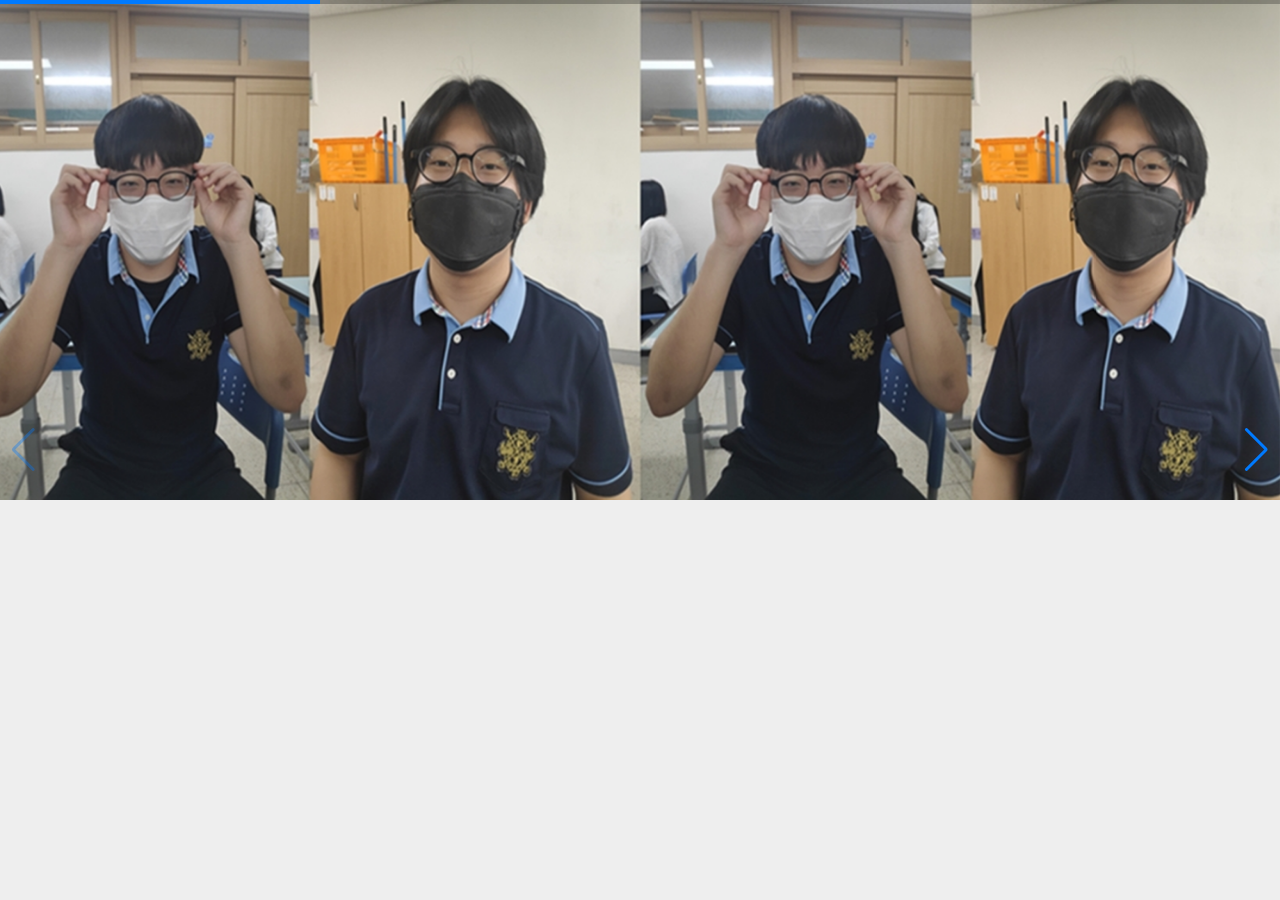
<file: test/index.html>
<html lang="en">

<head>
    <meta charset="utf-8">
    <title>Swiper demo</title>
    <meta name="viewport" content="width=device-width, initial-scale=1, minimum-scale=1, maximum-scale=1">
    <!-- Link Swiper's CSS -->
    <link rel="stylesheet" href="https://unpkg.com/swiper/swiper-bundle.min.css">

    <!-- Demo styles -->
    <style>
        html,
        body {
            position: relative;
            height: 100%;
        }

        body {
            background: #eee;
            font-family: Helvetica Neue, Helvetica, Arial, sans-serif;
            font-size: 14px;
            color: #000;
            margin: 0;
            padding: 0;
        }

        .swiper-container {
            width: 100%;
            height: 100%;
        }

        .swiper-slide {
            text-align: center;
            font-size: 18px;
            background: #fff;

            /* Center slide text vertically */
            display: -webkit-box;
            display: -ms-flexbox;
            display: -webkit-flex;
            display: flex;
            -webkit-box-pack: center;
            -ms-flex-pack: center;
            -webkit-justify-content: center;
            justify-content: center;
            -webkit-box-align: center;
            -ms-flex-align: center;
            -webkit-align-items: center;
            align-items: center;
        }

        .swiper-slide img {
            display: block;
            width: 100%;
            height: 100%;
            object-fit: cover;
        }
    </style>
</head>

<body>
    <!-- Swiper -->
    <div
        class="swiper-container mySwiper swiper-container-initialized swiper-container-horizontal swiper-container-pointer-events">
        <div class="swiper-wrapper" id="swiper-wrapper-c11b5fe616c3ee3b" aria-live="polite"
            style="transition-duration: 0ms; transform: translate3d(0px, 0px, 0px);">
            <div class="swiper-slide swiper-slide-active" role="group" aria-label="1 / 4"
                style="width: auto; height: 500px;">
                    <img src="/img/main_img.jpg" alt="MAIN_IMG_1">
            </div>
            <div class="swiper-slide swiper-slide-next" role="group" aria-label="2 / 4"
            style="width: 100%;">
                Slide 2
            </div>
            <div class="swiper-slide" role="group" aria-label="3 / 4"
            style="width: 1019px; height: 500px;">
                Slide 3
            </div>
            <div class="swiper-slide" role="group" aria-label="4 / 4"
            style="width: 1019px;">
                Slide 4
            </div>
        </div>
        <div class="swiper-button-next" tabindex="0" role="button" aria-label="Next slide"
            aria-controls="swiper-wrapper-c11b5fe616c3ee3b" aria-disabled="false"></div>
        <div class="swiper-button-prev swiper-button-disabled" tabindex="-1" role="button" aria-label="Previous slide"
            aria-controls="swiper-wrapper-c11b5fe616c3ee3b" aria-disabled="true"></div>
        <div class="swiper-pagination swiper-pagination-progressbar"><span class="swiper-pagination-progressbar-fill"
                style="transform: translate3d(0px, 0px, 0px) scaleX(0.111111) scaleY(1); transition-duration: 300ms;"></span>
        </div>
    </div>

    <!-- Swiper JS -->
    <script src="https://unpkg.com/swiper/swiper-bundle.min.js"></script>

    <!-- Initialize Swiper -->
    <script>
        var swiper = new Swiper(".mySwiper", {
            
            speed:1200,

            

            autoplay: {
                delay: 4500,
            },

            pagination: {
                el: ".swiper-pagination",
                type: "progressbar",
            },
            navigation: {
                nextEl: ".swiper-button-next",
                prevEl: ".swiper-button-prev",
            },
        });
    </script>


</body>
<div id="vimeo-record-extension"></div>

</html>
</file>
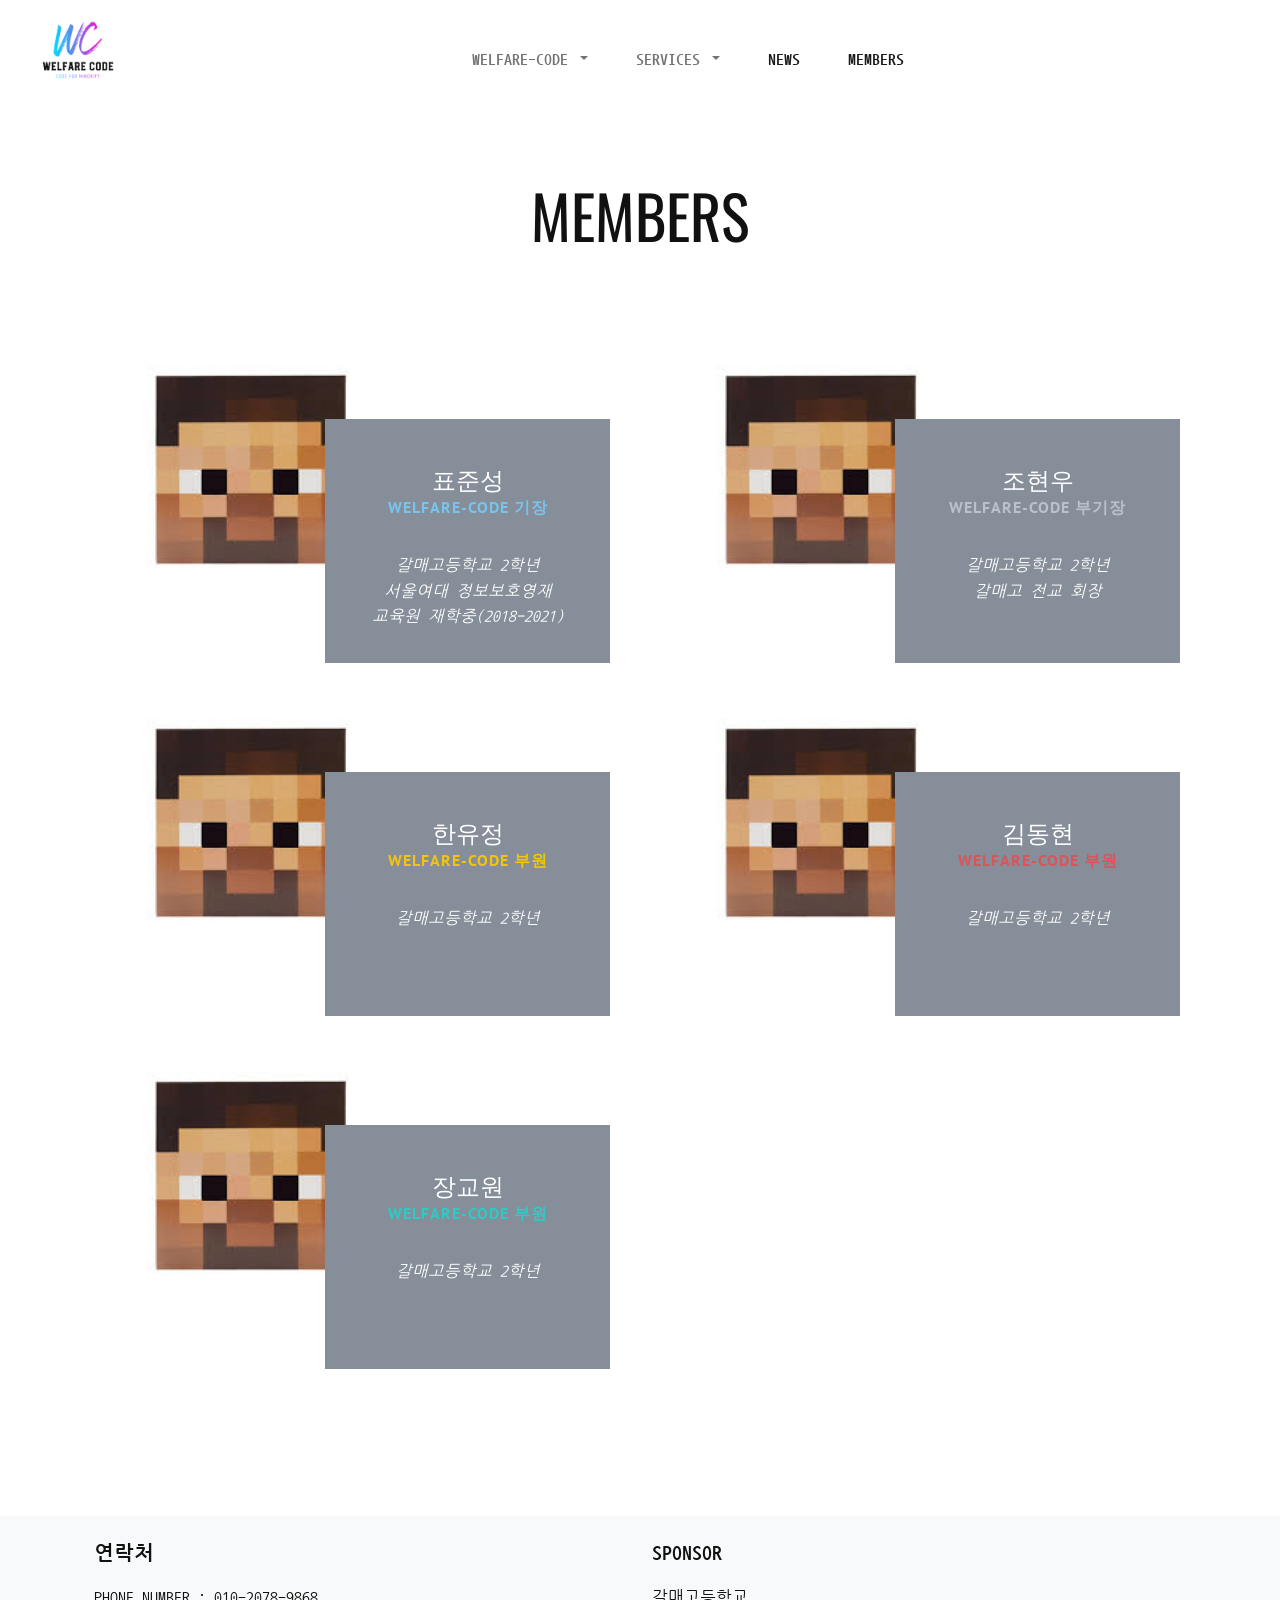
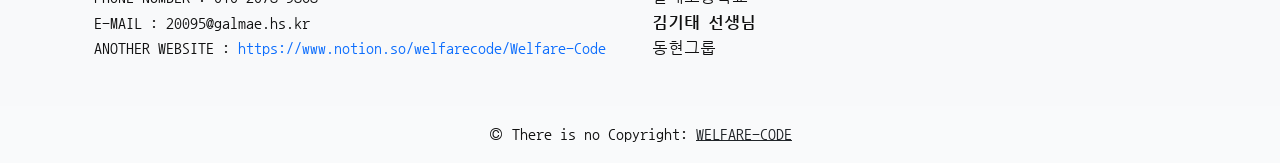
<file: member.html>
<!DOCTYPE html>
<html style="font-size: 16px;">

<head>
  <meta name="viewport" content="width=device-width, initial-scale=1.0">
  <meta charset="utf-8">
  <meta name="keywords" content="WELFARE-CODE">
  <meta name="description" content="">
  <meta name="page_type" content="np-template-header-footer-from-plugin">
  <title>MEMBER</title>
  <link rel="stylesheet" href="./member/nicepage.css" media="screen">
  <link rel="stylesheet" href="./member/Home.css" media="screen">
  <link rel="preconnect" href="https://fonts.googleapis.com">
  <link rel="preconnect" href="https://fonts.gstatic.com" crossorigin>
  <link href="https://fonts.googleapis.com/css2?family=Nanum+Gothic+Coding&display=swap" rel="stylesheet">
  <script class="u-script" type="text/javascript" src="./member/jquery.js" defer=""></script>
  <script class="u-script" type="text/javascript" src="./member/nicepage.js" defer=""></script>
  <meta name="generator" content="Nicepage 3.21.3, nicepage.com">
  <link id="u-theme-google-font" rel="stylesheet"
    href="https://fonts.googleapis.com/css?family=Roboto:100,100i,300,300i,400,400i,500,500i,700,700i,900,900i|Open+Sans:300,300i,400,400i,600,600i,700,700i,800,800i">
  <link id="u-page-google-font" rel="stylesheet"
    href="https://fonts.googleapis.com/css?family=Oswald:200,300,400,500,600,700|PT+Sans:400,400i,700,700i">
  <!--위의 내비게이션 바 불러오기-->

  <style>
    #content {
      background-color: white !important;
    }
  </style>
  <script type="application/ld+json">{
		"@context": "http://schema.org",
		"@type": "Organization",
		"name": ""
}</script>
  <meta name="theme-color" content="#478ac9">
  <meta property="og:title" content="Home">
  <meta property="og:type" content="website">
</head>

<body data-home-page="./member/Home.html" data-home-page-title="Home" class="u-body">
  <div id="header"></div>
  <div id="content">
    <header class="u-clearfix u-header u-sticky u-sticky-a4c3 u-header" id="sec-9b91">
      <div class="u-clearfix u-sheet u-sheet-1"></div>
    </header>
    <section class="u-align-center u-clearfix u-section-1" id="carousel_c65a">
      <div class="u-clearfix u-sheet u-valign-middle-sm u-valign-middle-xs u-sheet-1">
        <h1 class="u-custom-font u-font-oswald u-text u-text-1">MEMBERS</h1>
        <div class="u-expanded-width-xl u-expanded-width-xs u-list u-list-1">
          <div class="u-repeater u-repeater-1">

            <div class="u-container-style u-list-item u-repeater-item">
              <div class="u-container-layout u-similar-container u-container-layout-5">
                <img class="u-expand-resize u-image u-image-1" src="img/kyowon.jpg">
                <div class="u-align-center u-container-style u-group u-palette-5-dark-1 u-group-1">
                  <div class="u-container-layout u-container-layout-2">
                    <h4 class="u-custom-font u-font-oswald u-text u-text-2">표준성</h4>
                    <h6 class="u-custom-font u-font-pt-sans u-text u-text-palette-6-base u-text-3">WELFARE-CODE 기장</h6>
                    <p class="u-text u-text-4">갈매고등학교&nbsp;2학년<br>
                      서울여대&nbsp;정보보호영재<br>교육원&nbsp;재학중(2018-2021)
                    </p>
                  </div>
                </div>
              </div>
            </div>

            <div class="u-container-style u-list-item u-repeater-item">
              <div class="u-container-layout u-similar-container u-container-layout-5">
                <img class="u-expand-resize u-image u-image-1" src="img/kyowon.jpg">
                <div class="u-align-center u-container-style u-group u-palette-5-dark-1 u-group-1">
                  <div class="u-container-layout u-container-layout-2">
                    <h4 class="u-custom-font u-font-oswald u-text u-text-2">조현우</h4>
                    <h6 class="u-custom-font u-font-pt-sans u-text u-text-palette-5-base u-text-3">WELFARE-CODE 부기장</h6>
                    <p class="u-text u-text-4">갈매고등학교&nbsp;2학년<br>갈매고 전교 회장
                    </p>
                  </div>
                </div>
              </div>
            </div>

            <div class="u-container-style u-list-item u-repeater-item">
              <div class="u-container-layout u-similar-container u-container-layout-5">
                <img class="u-expand-resize u-image u-image-1" src="img/kyowon.jpg">
                <div class="u-align-center u-container-style u-group u-palette-5-dark-1 u-group-1">
                  <div class="u-container-layout u-container-layout-2">
                    <h4 class="u-custom-font u-font-oswald u-text u-text-2">한유정</h4>
                    <h6 class="u-custom-font u-font-pt-sans u-text u-text-palette-3-base u-text-3">WELFARE-CODE 부원</h6>
                    <p class="u-text u-text-4">갈매고등학교&nbsp;2학년
                    </p>
                  </div>
                </div>
              </div>
            </div>
            <div class="u-container-style u-list-item u-repeater-item">
              <div class="u-container-layout u-similar-container u-container-layout-5">
                <img class="u-expand-resize u-image u-image-1" src="img/kyowon.jpg">
                <div class="u-align-center u-container-style u-group u-palette-5-dark-1 u-group-1">
                  <div class="u-container-layout u-container-layout-2">
                    <h4 class="u-custom-font u-font-oswald u-text u-text-2">김동현</h4>
                    <h6 class="u-custom-font u-font-pt-sans u-text u-text-palette-2-base u-text-3">WELFARE-CODE 부원</h6>
                    <p class="u-text u-text-4">갈매고등학교&nbsp;2학년
                    </p>
                  </div>
                </div>
              </div>
            </div>
            <div class="u-container-style u-list-item u-repeater-item">
              <div class="u-container-layout u-similar-container u-container-layout-5">
                <img class="u-expand-resize u-image u-image-1" src="img/kyowon.jpg">
                <div class="u-align-center u-container-style u-group u-palette-5-dark-1 u-group-1">
                  <div class="u-container-layout u-container-layout-2">
                    <h4 class="u-custom-font u-font-oswald u-text u-text-2">장교원</h4>
                    <h6 class="u-custom-font u-font-pt-sans u-text u-text-palette-4-base u-text-3">WELFARE-CODE 부원</h6>
                    <p class="u-text u-text-4">갈매고등학교&nbsp;2학년
                    </p>
                  </div>
                </div>
              </div>
            </div>
          </div>
        </div>
      </div>
    </section>
  </div>
  <div id="footer"></div>
  <link rel="stylesheet" href="/css/bootstrap.css">
  <link rel="preconnect" href="https://fonts.googleapis.com">
  <link rel="preconnect" href="https://fonts.gstatic.com" crossorigin>
  <link href="https://fonts.googleapis.com/css2?family=Nanum+Gothic+Coding&display=swap" rel="stylesheet">
  <!--위의 내비게이션 바 불러오기-->
  <script src="https://code.jquery.com/jquery-3.6.0.min.js"
    integrity="sha256-/xUj+3OJU5yExlq6GSYGSHk7tPXikynS7ogEvDej/m4=" crossorigin="anonymous"></script>
  <script type="text/javascript" src="/js/bootstrap.js"></script>
  <script>
    $(function () {
      $('#header').load('../layout/headernav.html');
      $('#footer').load('../layout/footer.html');
    });
  </script>
</body>

</html>
</file>
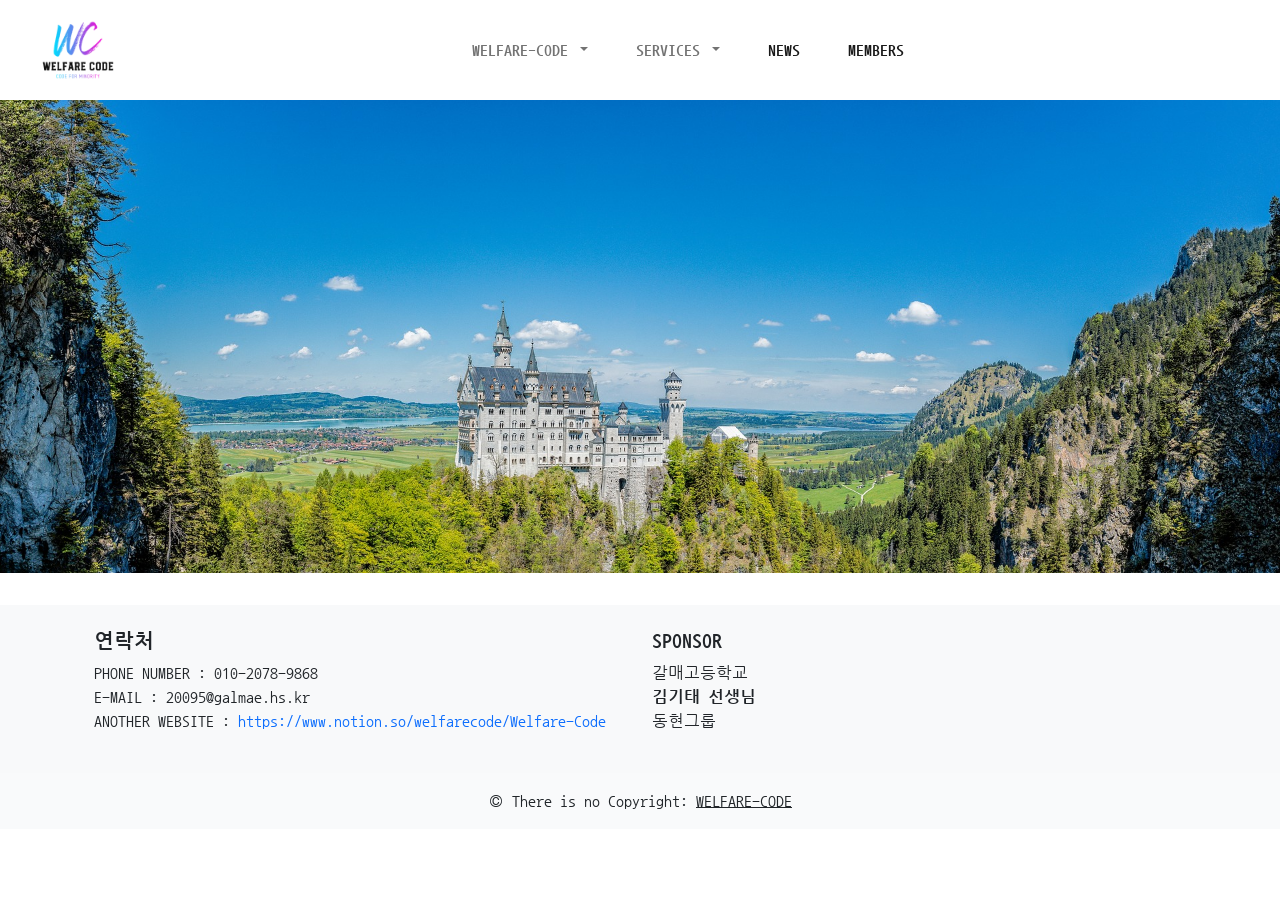
<file: news.html>
<!DOCTYPE html>
<html lang="ko">

<head>
    <meta charset="UTF-8">
    <meta http-equiv="X-UA-Compatible" content="IE=edge">
    <meta name="viewport" content="width=device-width, initial-scale=1.0">
    <title>TRENDING NEWS</title>


    <link rel="stylesheet" href="/css/bootstrap.css">
    <link rel="preconnect" href="https://fonts.googleapis.com">
    <link rel="preconnect" href="https://fonts.gstatic.com" crossorigin>
    <link href="https://fonts.googleapis.com/css2?family=Nanum+Gothic+Coding&display=swap" rel="stylesheet">
    <!--위의 내비게이션 바 불러오기-->
    <script src="https://code.jquery.com/jquery-3.6.0.min.js"
        integrity="sha256-/xUj+3OJU5yExlq6GSYGSHk7tPXikynS7ogEvDej/m4=" crossorigin="anonymous"></script>
    <script type="text/javascript" src="/js/bootstrap.js"></script>
    <script>
        $(function () {
            $('#header').load('./layout/headernav.html');
            $('#footer').load('./layout/footer.html');
        });
    </script>

    <style>
        img {
            max-width: 100%;
            height: auto;
          }
    </style>
</head>

<body>
    <div id="header"></div>
    <div class="news_img">
        <img src="/img/news_img.jpg" alt="MAIN_IMG" width="100%" height="auto">
    </div>
    <div id="footer"></div>
</body>

</html>
</file>
